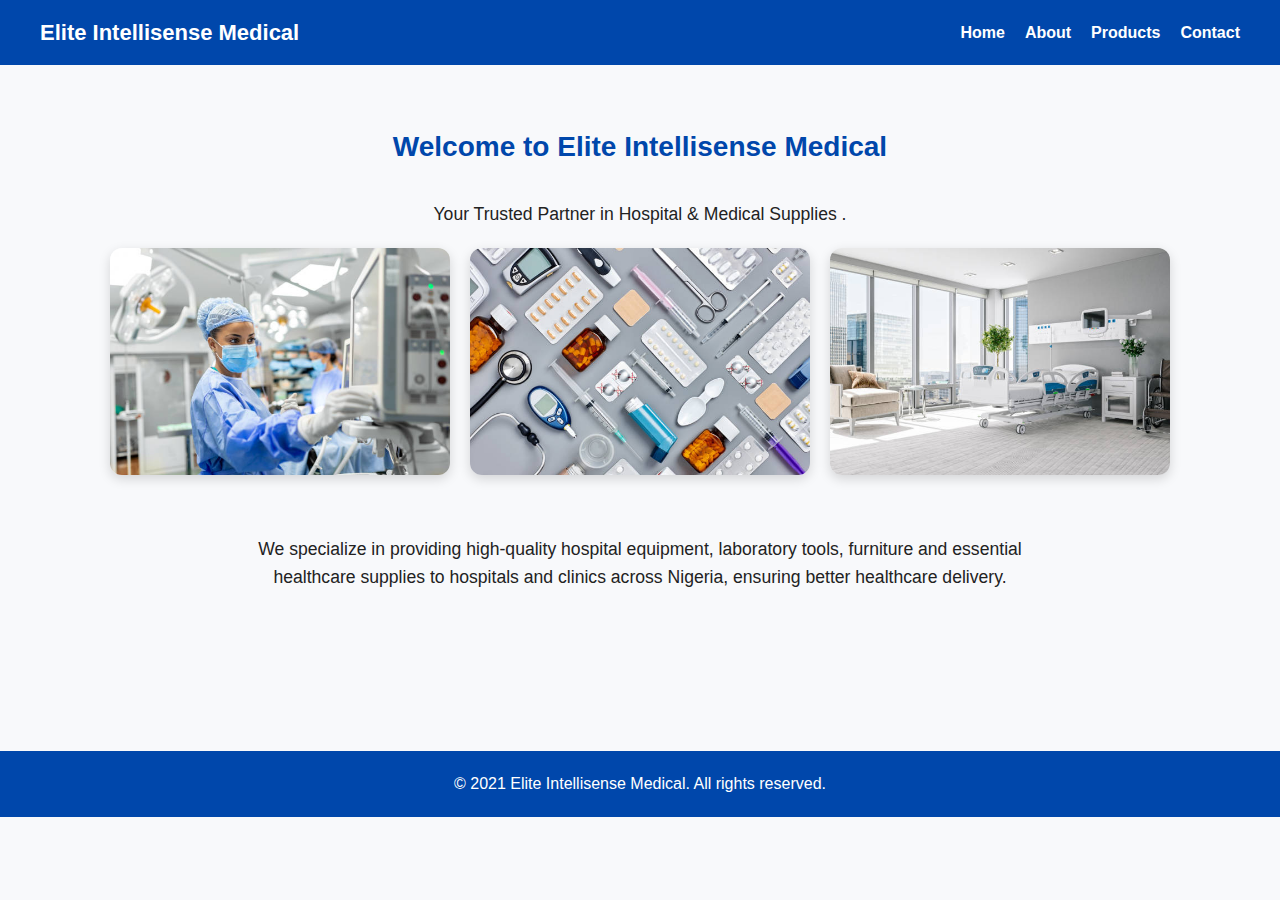
<file: index.html>
<!DOCTYPE html>
<html lang="en">
<head>
  <meta charset="UTF-8">
  <title>Elite Intellisense Medical</title>
  <link rel="stylesheet" href="style.css">
</head>
<body>
  <!-- Navbar -->
  <div class="navbar">
    <h1>Elite Intellisense Medical</h1>
    <ul>
      <li><a href="index.html">Home</a></li>
      <li><a href="about.html">About</a></li>
      <li><a href="products.html">Products</a></li>
      <li><a href="contact.html">Contact</a></li>
    </ul>
  </div>



  <section class="section home-gallery">
  <h2>Welcome to Elite Intellisense Medical</h2>
  <p>Your Trusted Partner in Hospital & Medical Supplies .</p>

  <div class="image-grid">
    <img src="istockphoto-1410045037-612x612.jpg" alt="Hospital equipment">
    <img src="istockphoto-624567292-612x612.jpg" alt="Medical supplies">
    <img src="istockphoto-1298375809-612x612.jpg" alt="Hospital furniture">
  </div>
    <div class="section">
    <p> We specialize in providing high-quality hospital equipment, laboratory tools, furniture and essential healthcare supplies to hospitals and clinics across Nigeria, ensuring better healthcare delivery.</p>
  </div>
</section>





  <footer>
    <p>© 2021 Elite Intellisense Medical. All rights reserved.</p>
  </footer>
</body>
</html>
</file>
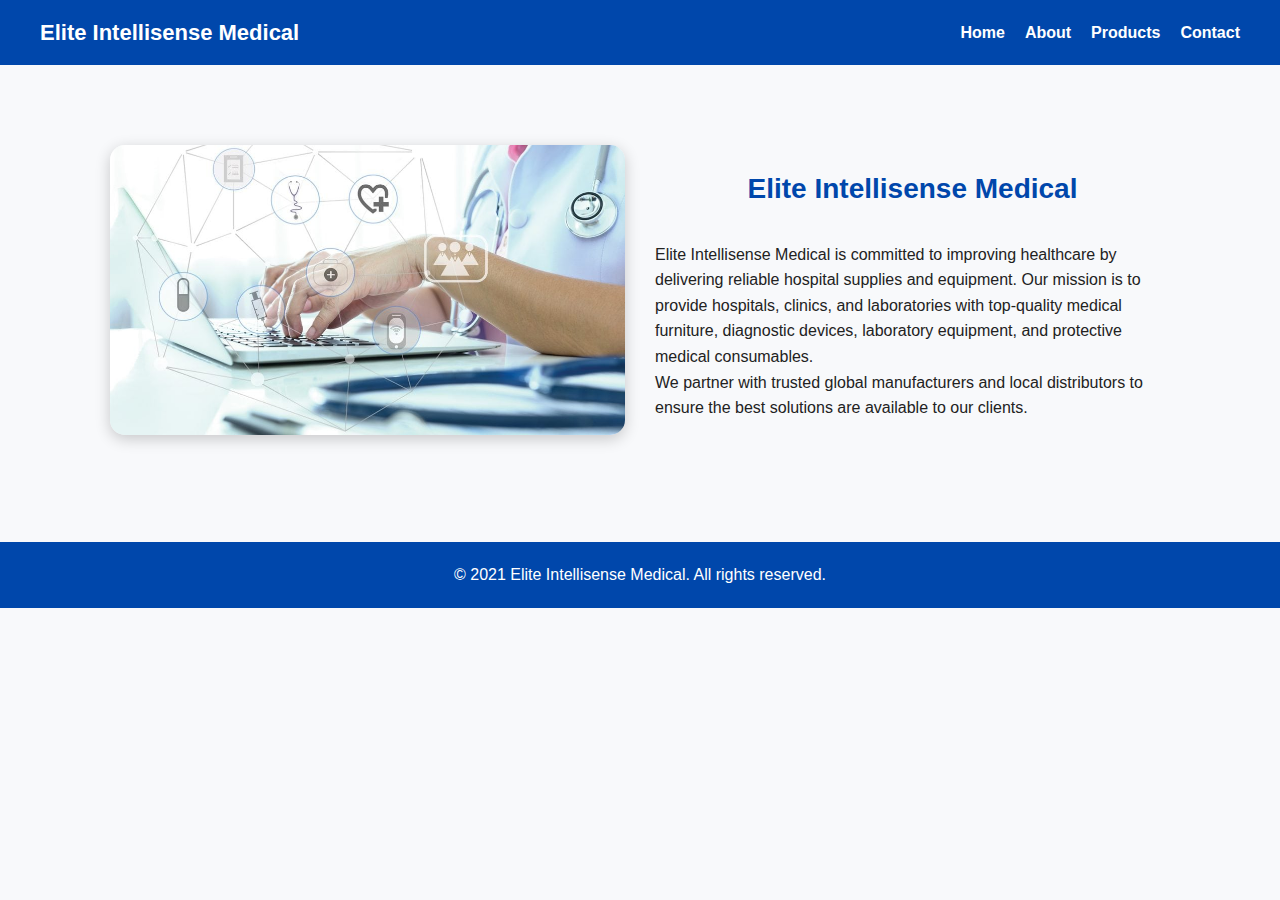
<file: about.html>
<!DOCTYPE html>
<html lang="en">
<head>
  <meta charset="UTF-8">
  <title>About Us - Elite Intellisense Medical</title>
  <link rel="stylesheet" href="style.css">
</head>
<body>
  <!-- Navbar -->
  <div class="navbar">
    <h1>Elite Intellisense Medical</h1>
    <ul>
      <li><a href="index.html">Home</a></li>
      <li><a href="about.html">About</a></li>
      <li><a href="products.html">Products</a></li>
      <li><a href="contact.html">Contact</a></li>
    </ul>
  </div>



<section class="section about-gallery">
  <div class="about-content">

    <div class="about-image">
      <img src="H6-T-Allvin-IV-2002-1024x576.jpg" alt="Medical Equipment">
    </div>
    <div class="about-text">
      <h2>Elite Intellisense Medical</h2>
      <p>
       Elite Intellisense Medical is committed to improving healthcare by delivering reliable hospital supplies and equipment. Our mission is to provide hospitals, clinics, and laboratories with top-quality medical furniture, diagnostic devices, laboratory equipment, and protective medical consumables.</p>
    <p>We partner with trusted global manufacturers and local distributors to ensure the best solutions are available to our clients.</p>
      </p>
    </div>
  </div>
</section>


  <footer>
    <p>© 2021 Elite Intellisense Medical. All rights reserved.</p>
  </footer>
</body>
</html>
</file>
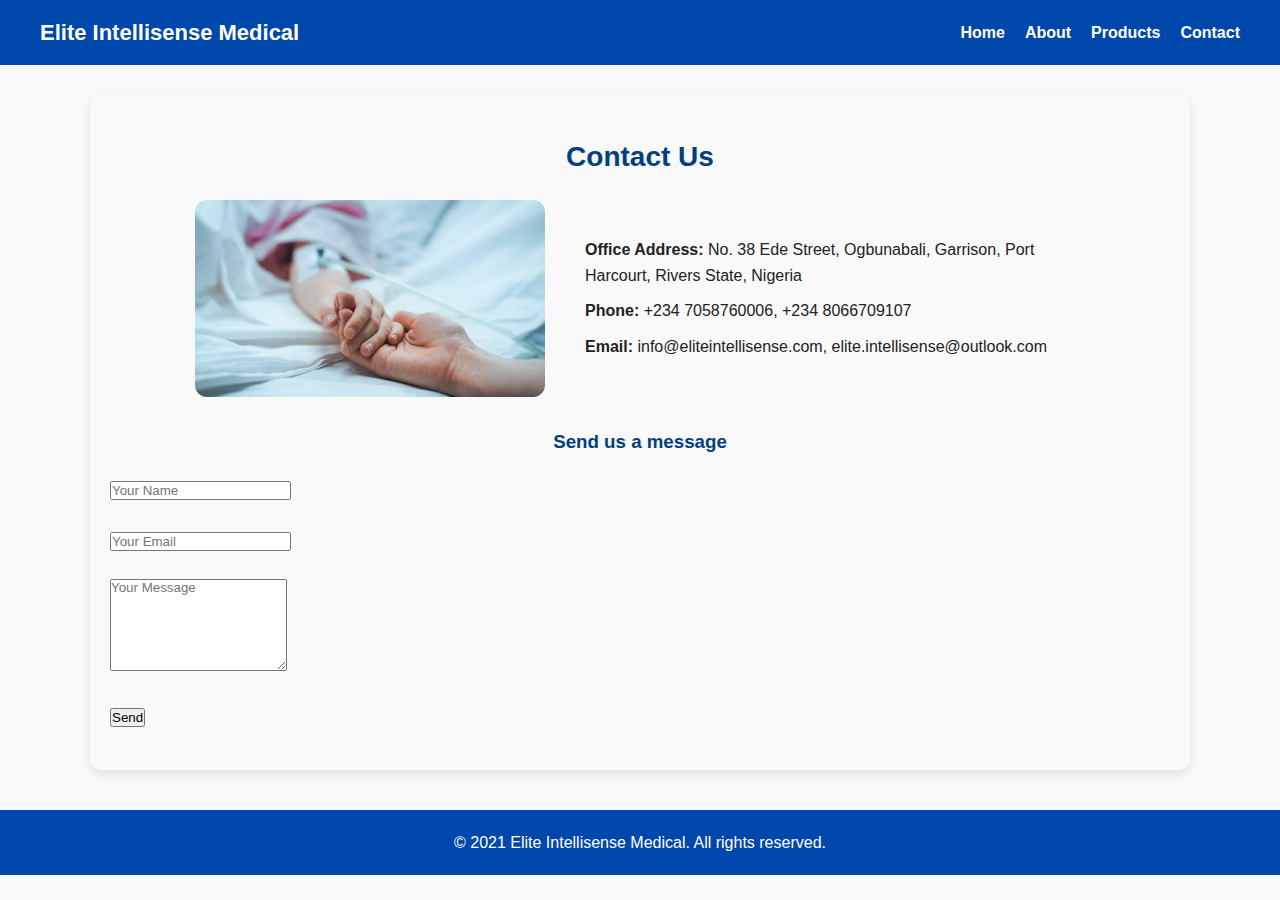
<file: contact.html>
<!DOCTYPE html>
<html lang="en">
<head>
  <meta charset="UTF-8">
  <title>Contact - Elite Intellisense Medical</title>
  <link rel="stylesheet" href="style.css">
</head>
<body>
  <!-- Navbar -->
  <div class="navbar">
    <h1>Elite Intellisense Medical</h1>
    <ul>
      <li><a href="index.html">Home</a></li>
      <li><a href="about.html">About</a></li>
      <li><a href="products.html">Products</a></li>
      <li><a href="contact.html">Contact</a></li>
    </ul>
  </div>

  <div class="section contact">
    <h2>Contact Us</h2>
      <div class="contact-info">
      <img src="istockphoto-1038799988-612x612.jpg" alt="Office" class="contact-image">
       <div class="contact-text">
        <p><strong>Office Address:</strong> No. 38 Ede Street, Ogbunabali, Garrison, Port Harcourt, Rivers State, Nigeria</p>
        <p><strong>Phone:</strong> +234 7058760006, +234 8066709107</p>
        <p><strong>Email:</strong> info@eliteintellisense.com, elite.intellisense@outlook.com</p>
      </div>
    </div>

    <h3>Send us a message</h3>
    <form>
      <input type="text" placeholder="Your Name" required><br><br>
      <input type="email" placeholder="Your Email" required><br><br>
      <textarea placeholder="Your Message" rows="6" required></textarea><br><br>
      <button type="submit">Send</button>
    </form>
  </div>

  <footer>
    <p>© 2021 Elite Intellisense Medical. All rights reserved.</p>
  </footer>
</body>
</html>
</file>
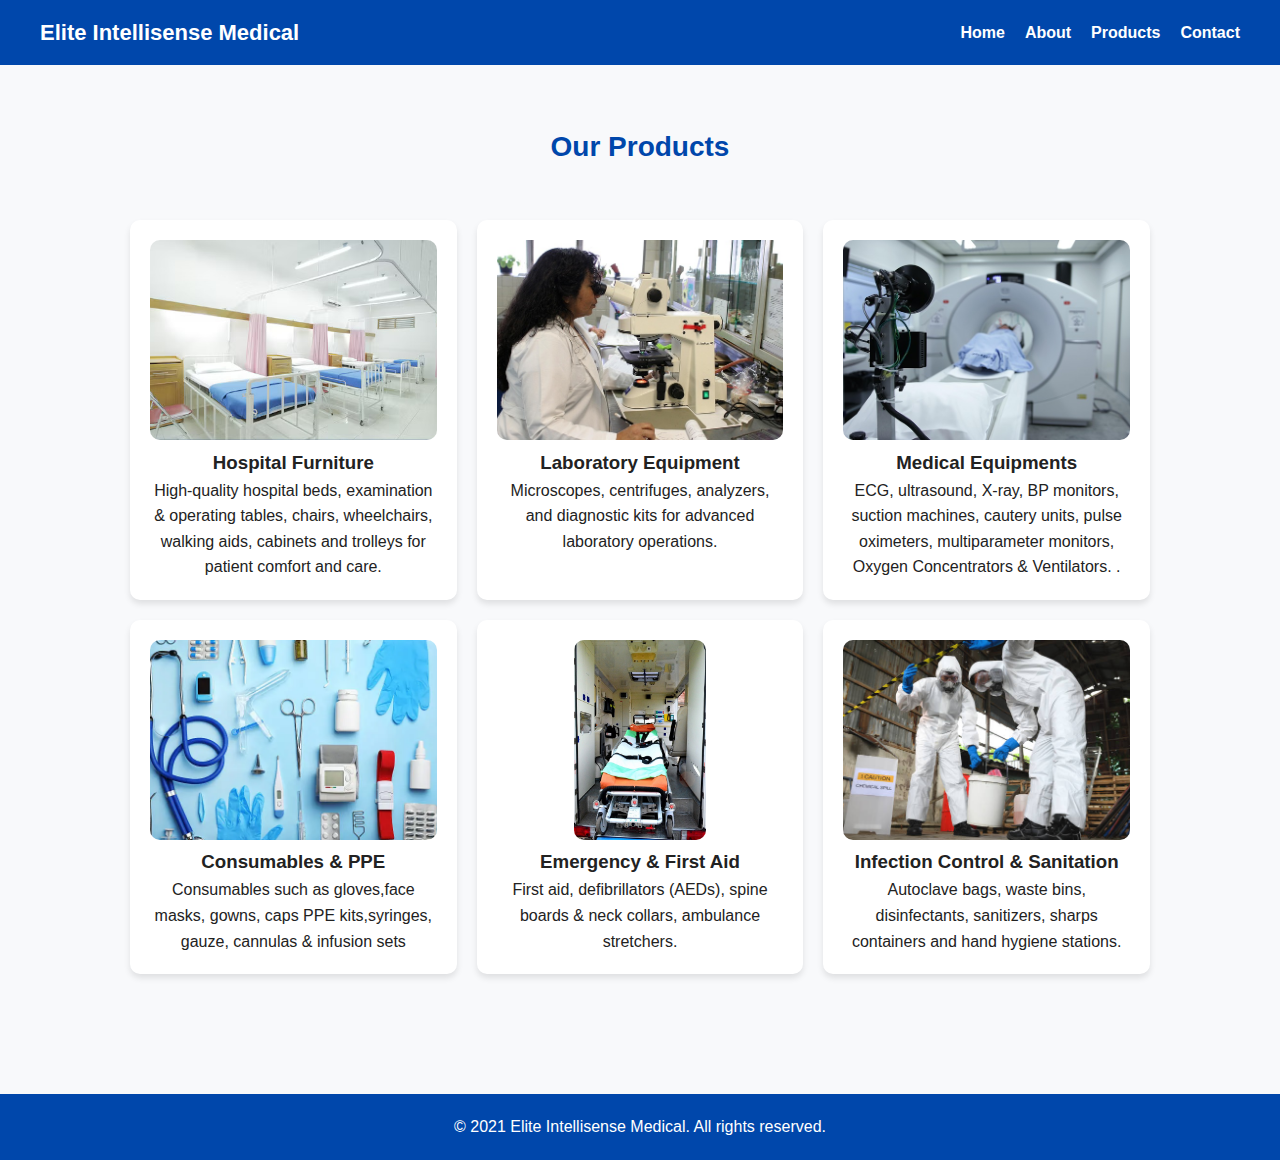
<file: products.html>
<!DOCTYPE html>
<html lang="en">
<head>
  <meta charset="UTF-8">
  <title>Products - Elite Intellisense Medical</title>
  <link rel="stylesheet" href="style.css">
</head>
<body>
  <!-- Navbar -->
  <div class="navbar">
    <h1>Elite Intellisense Medical</h1>
    <ul>
      <li><a href="index.html">Home</a></li>
      <li><a href="about.html">About</a></li>
      <li><a href="products.html">Products</a></li>
      <li><a href="contact.html">Contact</a></li>
    </ul>
  </div>

  <div class="section">
    <h2>Our Products</h2>
    <div class="products">
      <div class="card">
        <img src="photo-1538108149393-fbbd81895907.jpg" alt="Hospital Bed">
        <h3>Hospital Furniture</h3>
        <p>High-quality hospital beds, examination & operating tables, chairs, wheelchairs, walking aids, cabinets  and trolleys for patient comfort and care.</p>
      </div>
      <div class="card">
        <img src="laboratory-2821207_640.jpg" alt="Lab Equipment">
        <h3>Laboratory Equipment</h3>
        <p>Microscopes, centrifuges, analyzers, and diagnostic kits for advanced laboratory operations.</p>
      </div>
      <div class="card">
        <img src="hospital-3098683_640.jpg" alt="Medical Equipment">
        <h3>Medical Equipments</h3>
        <p>ECG, ultrasound, X-ray, BP monitors, suction machines, cautery units, pulse oximeters, multiparameter monitors, Oxygen Concentrators & Ventilators. .</p>
      </div>
      <div class="card">
        <img src="istockphoto-2227067999-612x612.webp" alt="Consumables & PPE">
        <h3>Consumables & PPE</h3>
        <p>Consumables such as gloves,face masks, gowns, caps PPE kits,syringes, gauze, cannulas & infusion sets</p>
      </div>
      <div class="card">
        <img src="ambulance-1666012_640.jpg" alt="Emergency & First Aid">
        <h3>Emergency & First Aid</h3>
        <p>First aid, defibrillators (AEDs), spine boards & neck collars, ambulance stretchers.</p>
      </div>
      <div class="card">
        <img src="istockphoto-1672906234-612x612.jpg" alt="Infection Control & Sanitation">
        <h3>Infection Control & Sanitation</h3>
        <p>Autoclave bags, waste bins, disinfectants, sanitizers, sharps containers and hand hygiene stations.</p>
      </div>
    </div>
  </div>

  <footer>
    <p>© 2021 Elite Intellisense Medical. All rights reserved.</p>
  </footer>
</body>
</html>
</file>
<file: style.css>
/* General Reset */
* {
  margin: 0;
  padding: 0;
  box-sizing: border-box;
  font-family: Arial, sans-serif;
}

body {
  background: #f8f9fb;
  color: #222;
  line-height: 1.6;
}

/* Navbar */
.navbar {
  display: flex;
  justify-content: space-between;
  align-items: center;
  background: #0047ab; /* Blue branding */
  padding: 15px 40px;
}

.navbar h1 {
  color: #fff;
  font-size: 22px;
}

.navbar ul {
  list-style: none;
  display: flex;
  gap: 20px;
}

.navbar ul li a {
  color: #fff;
  text-decoration: none;
  font-weight: bold;
}

.navbar ul li a:hover {
  text-decoration: underline;
}

/* Hero Section */
.hero {
  background: url("https://images.unsplash.com/photo-1584438784894-089d6a62b8c6?auto=format&fit=crop&w=1600&q=80") no-repeat center center/cover;
  color: #003366;
  text-align: center;
  padding: 120px 20px;
}

.hero h2 {
  font-size: 40px;
  margin-bottom: 20px;
}

/* Section Styling */
.section {
  padding: 60px 20px;
  max-width: 1100px;
  margin: auto;
}

.section h2 {
  text-align: center;
  margin-bottom: 30px;
  font-size: 28px;
  color: #0047ab;
}

/* ✅ Image grid for Home page */
.section .image-grid {
  display: grid;
  grid-template-columns: repeat(auto-fit, minmax(280px, 1fr));
  gap: 20px;
  margin-top: 20px;
}

.section .image-grid img {
  width: 100%;
  border-radius: 12px;
  box-shadow: 0 4px 12px rgba(0,0,0,0.15);
  transition: transform 0.3s ease;
}

.section .image-grid img:hover {
  transform: scale(1.05);
}

/* ✅ About page (text + image side by side) */
.about-content {
  display: flex;
  align-items: center;
  gap: 30px;
  flex-wrap: wrap; /* makes it responsive */
  margin-top: 20px;
}

.about-text {
  flex: 1;
}

.about-image {
  flex: 1;
}

.about-image img {
  width: 100%;
  border-radius: 15px;
  box-shadow: 0 4px 15px rgba(0,0,0,0.2);
}

.home-gallery p {
  text-align: center;
  max-width: 800px;
  margin: 0 auto; /* centers within the section */
  font-size: 1.1rem; /* slightly bigger for emphasis */
  line-height: 1.6;
}
/* Contact Section */
.contact {
  background: #f9f9f9; /* light background */
  padding: 40px 20px;
  border-radius: 12px;
  box-shadow: 0 4px 12px rgba(0,0,0,0.1);
  margin-top: 30px;
}

.contact h2,
.contact h3 {
  text-align: center;
  color: #004080; /* your blue theme */
  margin-bottom: 20px;
}

.contact-info {
  display: flex;
  justify-content: center;   /* centers horizontally */
  align-items: center;       /* centers vertically */
  gap: 40px;                 /* space between image and text */
  margin: 0 auto 30px;       /* center whole block */
  max-width: 1000px;         /* keep layout neat */
}

.contact-image {
  width: 350px;              /* adjust size */
  height: auto;
  border-radius: 12px;
  object-fit: cover;
}

.contact-text {
  max-width: 500px;
}

.contact-text p {
  margin: 10px 0;
  font-size: 16px;
  line-height: 1.6;
}

/* Form Section */
.contact-form {
  max-width: 900px;
  margin: 20px auto 0;
  display: flex;
  flex-direction: column;
  gap: 15px;
}

.contact-form input,
.contact-form textarea {
  width: 100%;
  padding: 12px;
  border: 1px solid #ccc;
  border-radius: 8px;
  font-size: 1rem;
  transition: border 0.3s;
  resize: vertical;
}

.contact-form textarea {
  min-height: 180px; /* bigger message box */
}

.contact-form input:focus,
.contact-form textarea:focus {
  border-color: #004080;
  outline: none;
}

.contact-form button {
  background: #004080;
  color: white;
  border: none;
  padding: 14px;
  border-radius: 8px;
  font-size: 1.1rem;
  cursor: pointer;
  transition: background 0.3s ease;
}

.contact-form button:hover {
  background: #0066cc;
}
/* Product Cards */
.products {
  display: grid;
  grid-template-columns: repeat(3, 1fr);
  gap: 20px;
  padding: 20px;
}

.card {
  background: white;
  padding: 20px;
  border-radius: 10px;
  text-align: center;
  box-shadow: 0 4px 6px rgba(0,0,0,0.1);
}

.card img {
  max-width: 100%;
  border-radius: 10px;
  height: 200px;
  object-fit: cover;
}

footer {
  text-align: center;
  background: #0047ab;
  color: white;
  padding: 20px;
  margin-top: 40px;
}

/* ✅ Apply hover zoom to all images */
img {
  transition: transform 0.3s ease, box-shadow 0.3s ease;
}

img:hover {
  transform: scale(1.05);
  box-shadow: 0 6px 16px rgba(0,0,0,0.2);
}
</file>
